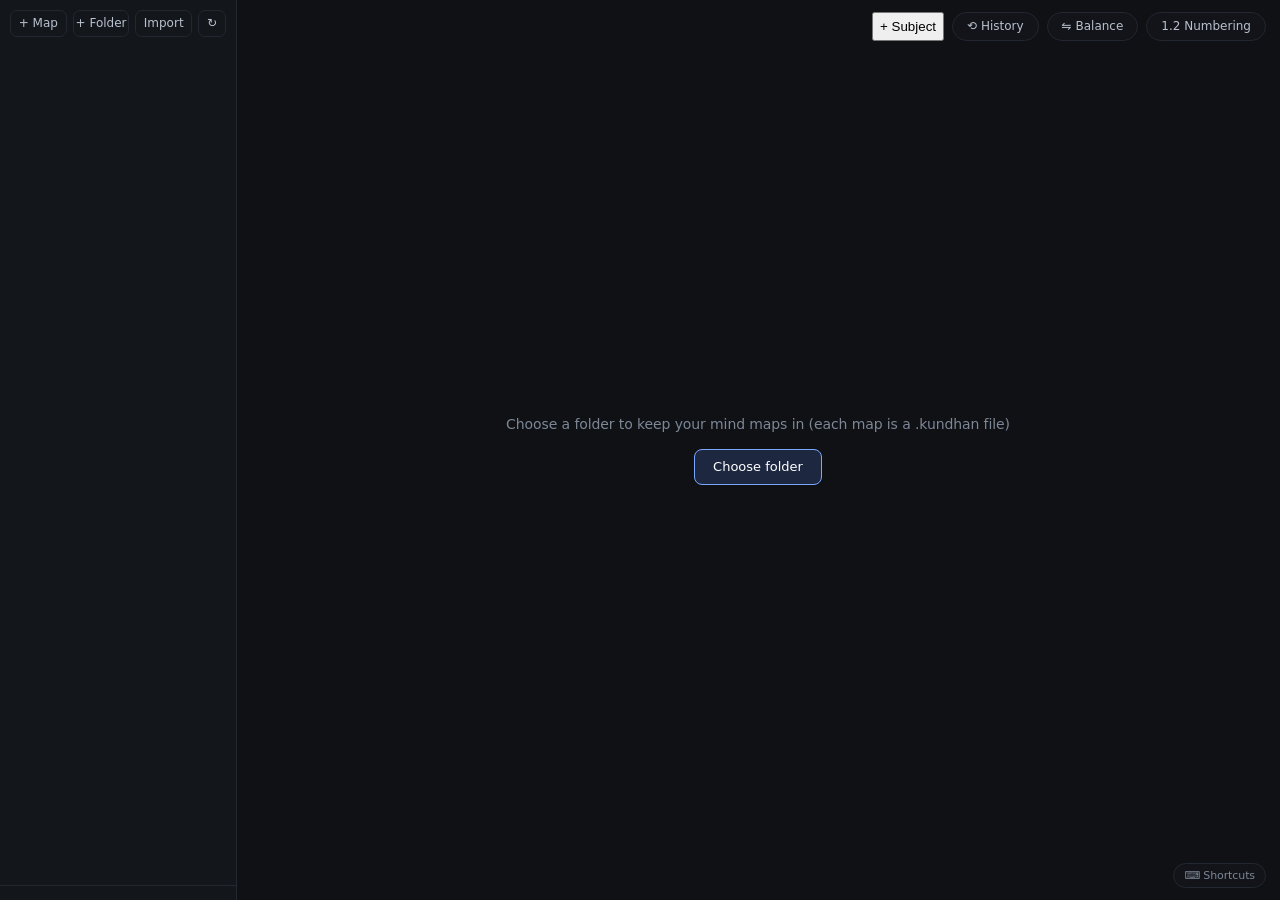
<file: index.html>
<!doctype html>
<html lang="en">
  <head>
    <meta charset="utf-8" />
    <title>Mindmap</title>
    <link rel="stylesheet" href="css/base.css" />
    <link rel="stylesheet" href="css/nodes.css" />
    <link rel="stylesheet" href="css/panels.css" />
  </head>
  <body>
    <div id="sb">
      <div id="bar">
        <button id="bm">+ Map</button><button id="bf">+ Folder</button><button id="bi">Import</button
        ><button id="br" class="sm" title="Rescan folder">↻</button>
      </div>
      <div id="tree"></div>
      <div id="status"></div>
    </div>
    <div id="stage">
      <div id="world">
        <svg id="lines"></svg>
        <div id="dots"></div>
      </div>
      <div id="tools">
        <button id="bs" title="New separate subject (⌘/Ctrl+Enter); move it with ⌘/Ctrl+drag">+ Subject</button
        ><button id="bh" title="Version history">⟲ History</button
        ><button id="bb" title="Spread top-level branches evenly over both sides">⇋ Balance</button
        ><button id="bn" title="Toggle auto numbering (1, 1.1, 1.2 …)">1.2 Numbering</button>
      </div>
      <div id="lock"><span id="lockmsg"></span><button id="lockbtn" style="display: none"></button></div>
    </div>
    <div id="hist" style="display: none">
      <div id="hbox">
        <div id="hh"><b>Version history</b><span id="hx">×</span></div>
        <div id="hl"></div>
      </div>
    </div>
    <div id="help">
      <span>⌨ Shortcuts</span>
      <div id="hp">
        <div><b>Tab</b><i>child</i></div>
        <div><b>Shift+Tab</b><i>go to parent</i></div>
        <div><b>Enter</b><i>edit · Enter again = sibling</i></div>
        <div><b>Shift+Enter</b><i>new line inside a node</i></div>
        <div><b>⌘/Ctrl+Enter</b><i>new subject (separate root)</i></div>
        <div><b>⌘/Ctrl+drag</b><i>move a whole subject</i></div>
        <div><b>⌘/Ctrl+Z</b><i>undo (⇧ to redo), also brings back deleted nodes</i></div>
        <div><b>Backspace (empty)</b><i>delete + step back</i></div>
        <div><b>Type</b><i>replace text</i></div>
        <div><b>Arrows</b><i>move around</i></div>
        <div><b>Alt+↑ / Alt+↓</b><i>move up / down among siblings</i></div>
        <div><b>Alt+← / Alt+→</b><i>send top branch to left / right</i></div>
        <div><b>Space</b><i>fold / unfold</i></div>
        <div><b>Del</b><i>delete branch</i></div>
        <div><b>Drag</b><i>move branch (middle = child, edge = sibling)</i></div>
        <div><b>⌘C / ⌘V</b><i>copy / paste branch</i></div>
        <div><b>⌘D or ⌘⇧C</b><i>duplicate</i></div>
        <div><b>Alt+1…8 / Alt+0</b><i>colour / reset</i></div>
        <div><b>0</b><i>fit to screen</i></div>
        <div><b>⌘B</b><i>toggle sidebar</i></div>
      </div>
    </div>
    <script src="js/core/nativefs.js"></script>
    <script src="js/core/session.js"></script>
    <script src="js/core/persistence.js"></script>
    <script src="js/core/history.js"></script>
    <script src="js/core/undo.js"></script>
    <script src="js/map/layout.js"></script>
    <script src="js/map/subjects.js"></script>
    <script src="js/map/view.js"></script>
    <script src="js/map/edit.js"></script>
    <script src="js/map/shortcuts.js"></script>
    <script src="js/map/dots.js"></script>
    <script src="js/map/drag.js"></script>
    <script src="js/ui/sidebar.js"></script>
    <script src="js/ui/state.js"></script>
  </body>
</html>
</file>
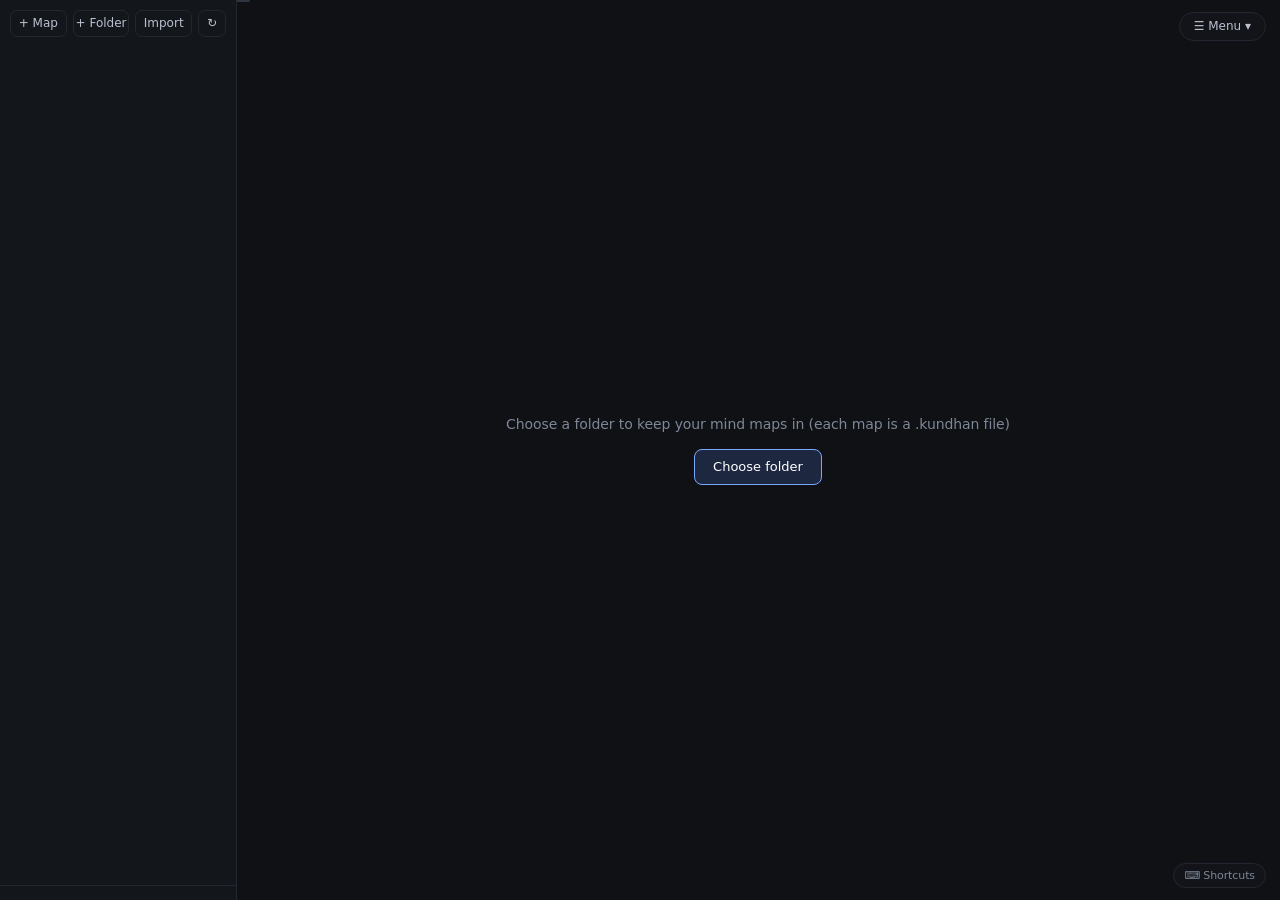
<file: web/index.html>
<!doctype html>
<html lang="en">
  <head>
    <meta charset="utf-8" />
    <title>Mindmap</title>
    <link rel="stylesheet" href="css/base.css" />
    <link rel="stylesheet" href="css/nodes.css" />
    <link rel="stylesheet" href="css/panels.css" />
  </head>
  <body>
    <div id="sb">
      <div id="bar">
        <button id="bm">+ Map</button><button id="bf">+ Folder</button><button id="bi">Import</button
        ><button id="br" class="sm" title="Rescan folder">↻</button>
      </div>
      <div id="tree"></div>
      <div id="status"></div>
    </div>
    <div id="stage">
      <div id="world">
        <svg id="lines"></svg>
        <div id="dots"></div>
      </div>
      <div id="tools">
        <button id="bmenu" title="Subject, history, balance, numbering">☰ Menu ▾</button>
        <div id="tmenu">
          <button id="bs" title="New separate subject (⌘/Ctrl+Enter); move it with ⌘/Ctrl+drag">+ Subject</button>
          <button id="bh" title="Version history">⟲ History</button>
          <button id="bb" title="Spread top-level branches evenly over both sides">⇋ Balance</button>
          <button id="bn" title="Toggle auto numbering (1, 1.1, 1.2 …)">1.2 Numbering</button>
          <button id="bk" title="Letter commands on the selected node">⌨ Commands</button>
        </div>
        <div id="cheat">
          <div><b>⇧Enter</b><i>edit text (or double-click)</i></div>
          <div><b>Enter</b><i>new sibling</i></div>
          <div><b>-</b><i>fold / unfold</i></div>
          <div><b>f</b><i>flash on / off</i></div>
          <div><b>t5t</b><i>5 min silent timer</i></div>
        </div>
      </div>
      <div id="lock"><span id="lockmsg"></span><button id="lockbtn" style="display: none"></button></div>
    </div>
    <div id="hist" style="display: none">
      <div id="hbox">
        <div id="hh"><b>Version history</b><span id="hx">×</span></div>
        <div id="hl"></div>
      </div>
    </div>
    <div id="help">
      <span>⌨ Shortcuts</span>
      <div id="hp">
        <div><b>Tab</b><i>child</i></div>
        <div><b>Shift+Tab</b><i>go to parent</i></div>
        <div><b>Shift+Enter</b><i>edit the selected node (or double-click) · while typing: new line</i></div>
        <div><b>Enter</b><i>typing: leave node · selected node: new sibling</i></div>
        <div><b>⌘/Ctrl+Enter</b><i>new subject (separate root)</i></div>
        <div><b>⌘/Ctrl+drag</b><i>move a whole subject</i></div>
        <div><b>⌘/Ctrl+Z</b><i>undo (⇧ to redo), also brings back deleted nodes</i></div>
        <div><b>Backspace (empty)</b><i>delete + step back</i></div>
        <div><b>Arrows</b><i>move around</i></div>
        <div><b>Alt+↑ / Alt+↓</b><i>move up / down among siblings</i></div>
        <div><b>Alt+← / Alt+→</b><i>send top branch to left / right</i></div>
        <div><b>- / Space / ⌘M</b><i>fold / unfold</i></div>
        <div><b>f</b><i>flash node on / off</i></div>
        <div><b>t5t</b><i>silent 5 min timer under the node</i></div>
        <div><b>Del</b><i>delete branch</i></div>
        <div><b>Drag</b><i>move branch (middle = child, edge = sibling)</i></div>
        <div><b>⌘C / ⌘V</b><i>copy / paste branch</i></div>
        <div><b>⌘D or ⌘⇧C</b><i>duplicate</i></div>
        <div><b>Alt+1…8 / Alt+0</b><i>colour / reset</i></div>
        <div><b>0</b><i>fit to screen</i></div>
        <div><b>⌘B</b><i>toggle sidebar</i></div>
      </div>
    </div>
    <script src="js/core/nativefs.js"></script>
    <script src="js/core/session.js"></script>
    <script src="js/core/persistence.js"></script>
    <script src="js/core/history.js"></script>
    <script src="js/core/undo.js"></script>
    <script src="js/map/layout.js"></script>
    <script src="js/map/subjects.js"></script>
    <script src="js/map/view.js"></script>
    <script src="js/map/edit.js"></script>
    <script src="js/map/timer.js"></script>
    <script src="js/map/shortcuts.js"></script>
    <script src="js/map/dots.js"></script>
    <script src="js/map/drag.js"></script>
    <script src="js/ui/dialog.js"></script>
    <script src="js/ui/sidebar.js"></script>
    <script src="js/ui/state.js"></script>
  </body>
</html>
</file>
<file: css/base.css>
:root {
  --sb: 236px;
  --bg: #0f1115;
  --panel: #13161b;
  --line: #222731;
  --txt: #e7eaf0;
  --mut: #7d8796;
  --acc: #7aa8ff;
}
html,
body {
  margin: 0;
  height: 100%;
  overflow: hidden;
  background: var(--bg);
  color: var(--txt);
  font:
    13px/1.4 Inter,
    -apple-system,
    'SF Pro Text',
    system-ui,
    sans-serif;
  letter-spacing: -0.1px;
  -webkit-font-smoothing: antialiased;
}
body.nosb {
  --sb: 0px;
}
body.nosb #sb {
  display: none;
}
#stage {
  position: fixed;
  left: var(--sb);
  right: 0;
  top: 0;
  bottom: 0;
  cursor: grab;
  overflow: hidden;
  background-image: radial-gradient(#1c212a 1.2px, transparent 1.2px);
  background-size: 24px 24px;
}
#world {
  position: absolute;
  left: 0;
  top: 0;
  transform-origin: 0 0;
}
svg {
  position: absolute;
  left: 0;
  top: 0;
  overflow: visible;
  pointer-events: none;
}
#sb {
  position: fixed;
  left: 0;
  top: 0;
  bottom: 0;
  width: var(--sb);
  background: var(--panel);
  border-right: 1px solid var(--line);
  display: flex;
  flex-direction: column;
  z-index: 2;
}
#bar {
  display: flex;
  gap: 6px;
  padding: 10px 10px 8px;
}
#bar button {
  flex: 1;
  background: transparent;
  color: #b9c1cf;
  border: 1px solid var(--line);
  border-radius: 7px;
  padding: 4px 0;
  cursor: pointer;
  font: inherit;
  font-size: 12px;
  transition:
    background 0.15s,
    border-color 0.15s,
    color 0.15s;
}
#bar button:hover {
  background: #1a1e26;
  border-color: #2e3542;
  color: #fff;
}
#bar button.sm {
  flex: 0 0 28px;
}
#tree {
  flex: 1;
  overflow: auto;
  padding: 4px 6px;
}
.it {
  display: flex;
  align-items: center;
  height: 26px;
  padding-right: 6px;
  cursor: pointer;
  white-space: nowrap;
  color: #aab3c2;
  border-radius: 6px;
  transition: background 0.12s;
}
.it:hover {
  background: #191d25;
}
.it.cur {
  background: #1d2740;
  color: #fff;
  box-shadow: inset 2px 0 0 var(--acc);
}
.it.drop {
  outline: 1px solid var(--acc);
}
.it .ic {
  width: 16px;
  text-align: center;
  color: #5d6676;
  flex: none;
  font-size: 11px;
}
.it .nm {
  flex: 1;
  overflow: hidden;
  text-overflow: ellipsis;
}
.it .x {
  visibility: hidden;
  color: #6b7686;
  padding: 0 4px;
  border-radius: 4px;
}
.it:hover .x {
  visibility: visible;
}
.it .x:hover {
  color: #ff8b8b;
  background: #2a1f24;
}
#status {
  padding: 7px 12px;
  font-size: 11px;
  color: var(--mut);
  border-top: 1px solid var(--line);
  white-space: nowrap;
  overflow: hidden;
  text-overflow: ellipsis;
}
</file>
<file: css/nodes.css>
.n {
  position: absolute;
  min-height: 22px;
  line-height: 20px;
  padding: 0 10px;
  border-radius: 8px;
  white-space: pre;
  background: #1b1f27;
  border: 1px solid #2e3541;
  box-sizing: border-box;
  cursor: pointer;
  outline: none;
  min-width: 26px;
  box-shadow: 0 1px 3px rgba(0, 0, 0, 0.35);
  transition:
    background 0.15s,
    box-shadow 0.15s;
}
.n.sel {
  box-shadow:
    0 0 0 2px var(--bg),
    0 0 0 4px rgba(255, 255, 255, 0.75),
    0 4px 14px rgba(0, 0, 0, 0.45);
}
.n.root {
  font-weight: 600;
  font-size: 14px;
  line-height: 20px;
  background: linear-gradient(135deg, #34456b, #27324d);
  border-color: #7aa8ff;
  border-radius: 12px;
  padding: 0 14px;
  box-shadow: 0 2px 12px rgba(122, 168, 255, 0.22);
}
.n.root.sel {
  box-shadow:
    0 0 0 2px var(--bg),
    0 0 0 4px rgba(255, 255, 255, 0.75),
    0 2px 12px rgba(122, 168, 255, 0.3);
}
.n.dt-child {
  outline: 2px dashed #fff;
  outline-offset: 3px;
}
.n.dt-sl {
  box-shadow: -5px 0 0 #fff;
}
.n.dt-sr {
  box-shadow: 5px 0 0 #fff;
}
.n.dt-before {
  box-shadow: 0 -4px 0 #fff;
}
.n.dt-after {
  box-shadow: 0 4px 0 #fff;
}
.n {
  user-select: none;
  -webkit-user-select: none;
}
.n[contenteditable='plaintext-only'] {
  user-select: text;
  -webkit-user-select: text;
}
body.dragging,
body.dragging * {
  cursor: grabbing !important;
}
.n.ghost {
  position: fixed !important;
  pointer-events: none;
  opacity: 0.9;
  z-index: 50;
  transition: none;
  will-change: transform;
  box-shadow: 0 8px 22px rgba(0, 0, 0, 0.5);
}
.n.col::after {
  content: '+';
  color: var(--acc);
  margin-left: 6px;
  font-weight: 600;
}
.n[contenteditable='plaintext-only']::after {
  content: '\200b';
  margin: 0;
}
.n[data-num] {
  display: flex;
  align-items: baseline;
}
.n[data-num]::before {
  flex: none;
  content: attr(data-num);
  color: #8d97a8;
  font-size: 10.5px;
  margin-right: 4px;
  font-weight: 500;
  font-variant-numeric: tabular-nums;
}
#dots {
  position: absolute;
  left: 0;
  top: 0;
  pointer-events: none;
}
.dot {
  position: absolute;
  width: 11px;
  height: 11px;
  margin: -5.5px 0 0 -5.5px;
  border-radius: 50%;
  box-sizing: border-box;
  border: 2px solid var(--c, #9aa7bd);
  background: var(--bg);
  pointer-events: auto;
  cursor: pointer;
  transition:
    transform 0.12s,
    background 0.12s,
    box-shadow 0.12s;
  z-index: 4;
}
.dot:hover {
  transform: scale(1.55);
  background: var(--c, #9aa7bd);
  box-shadow: 0 0 0 4px rgba(255, 255, 255, 0.08);
}
.dot.con {
  background: var(--c, #9aa7bd);
}
.dot.link {
  background: var(--c, #9aa7bd);
  pointer-events: none;
  cursor: default;
  opacity: 0.9;
}
#dots.dd .dot {
  pointer-events: none;
}
</file>
<file: css/panels.css>
#tools {
  position: absolute;
  top: 12px;
  right: 14px;
  z-index: 3;
  display: flex;
  gap: 8px;
}
#bn,
#bb,
#bh {
  background: rgba(19, 22, 27, 0.85);
  backdrop-filter: blur(6px);
  color: #b9c1cf;
  border: 1px solid var(--line);
  border-radius: 999px;
  padding: 5px 14px;
  cursor: pointer;
  font: inherit;
  font-size: 12px;
  transition: all 0.15s;
}
#bn:hover,
#bb:hover,
#bh:hover {
  border-color: #2e3542;
  color: #fff;
}
#bn.on {
  background: #1d2740;
  border-color: var(--acc);
  color: #fff;
}
#lock {
  position: absolute;
  inset: 0;
  display: flex;
  flex-direction: column;
  gap: 14px;
  align-items: center;
  justify-content: center;
  color: var(--mut);
  font-size: 14px;
  background: var(--bg);
  z-index: 1;
}
#lock button {
  background: #1d2740;
  color: #fff;
  border: 1px solid var(--acc);
  border-radius: 8px;
  padding: 8px 18px;
  cursor: pointer;
  font: inherit;
  font-size: 13px;
}
#lock button:hover {
  background: #243256;
}
#hist {
  position: fixed;
  inset: 0;
  background: rgba(5, 6, 8, 0.6);
  z-index: 20;
  align-items: center;
  justify-content: center;
}
#hbox {
  width: 560px;
  max-width: 92vw;
  max-height: 78vh;
  display: flex;
  flex-direction: column;
  background: #13161b;
  border: 1px solid var(--line);
  border-radius: 12px;
  box-shadow: 0 20px 60px rgba(0, 0, 0, 0.6);
}
#hh {
  display: flex;
  justify-content: space-between;
  padding: 12px 16px;
  border-bottom: 1px solid var(--line);
}
#hx {
  cursor: pointer;
  color: var(--mut);
  padding: 0 4px;
}
#hx:hover {
  color: #fff;
}
#hl {
  overflow: auto;
  padding: 6px;
}
.hr {
  display: flex;
  align-items: center;
  gap: 10px;
  padding: 8px 10px;
  border-radius: 8px;
}
.hr:hover {
  background: #191d25;
}
.hr .tm {
  width: 150px;
  flex: none;
  color: #d6dbe5;
}
.hr .tg {
  font-size: 10.5px;
  color: #8d97a8;
  border: 1px solid var(--line);
  border-radius: 999px;
  padding: 0 7px;
  margin-left: 6px;
}
.hr .df {
  flex: 1;
  color: var(--mut);
  font-size: 12px;
  overflow: hidden;
  text-overflow: ellipsis;
  white-space: nowrap;
}
.hr button {
  background: transparent;
  color: #b9c1cf;
  border: 1px solid var(--line);
  border-radius: 6px;
  padding: 2px 10px;
  cursor: pointer;
  font: inherit;
  font-size: 12px;
}
.hr button:hover {
  background: #1d2740;
  border-color: var(--acc);
  color: #fff;
}
#help {
  position: fixed;
  right: 14px;
  bottom: 12px;
  z-index: 5;
}
#help > span {
  display: inline-block;
  color: var(--mut);
  font-size: 11px;
  padding: 4px 10px;
  border: 1px solid var(--line);
  border-radius: 999px;
  background: rgba(19, 22, 27, 0.85);
  cursor: default;
}
#hp {
  display: none;
  position: absolute;
  right: 0;
  bottom: 30px;
  width: 330px;
  background: #13161b;
  border: 1px solid var(--line);
  border-radius: 10px;
  padding: 10px 12px;
  box-shadow: 0 10px 30px rgba(0, 0, 0, 0.5);
  font-size: 12px;
  color: #b9c1cf;
}
#help:hover #hp {
  display: block;
}
#hp div {
  display: flex;
  justify-content: space-between;
  gap: 12px;
  padding: 2px 0;
}
#hp b {
  font-weight: 500;
  color: #fff;
  white-space: nowrap;
}
#hp i {
  font-style: normal;
  color: var(--mut);
  text-align: right;
}
#dlg {
  position: fixed;
  inset: 0;
  background: rgba(5, 6, 8, 0.6);
  z-index: 40;
  display: flex;
  align-items: center;
  justify-content: center;
}
#dlg > div {
  width: 340px;
  max-width: 90vw;
  padding: 16px;
  display: flex;
  flex-direction: column;
  gap: 12px;
  background: var(--panel);
  border: 1px solid var(--line);
  border-radius: 12px;
  box-shadow: 0 20px 60px rgba(0, 0, 0, 0.6);
}
#dlg p {
  margin: 0;
  font-size: 13px;
  color: var(--txt);
  white-space: pre-wrap;
}
#dlg input {
  background: var(--bg);
  color: var(--txt);
  border: 1px solid var(--line);
  border-radius: 8px;
  padding: 7px 10px;
  font: inherit;
  font-size: 13px;
  outline: none;
}
#dlg input:focus {
  border-color: var(--acc);
}
#dlg span {
  display: flex;
  justify-content: flex-end;
  gap: 8px;
}
#dlg button {
  background: #1d2740;
  color: #fff;
  border: 1px solid var(--line);
  border-radius: 8px;
  padding: 6px 14px;
  font: inherit;
  font-size: 12px;
  cursor: pointer;
}
#dlg button:last-child {
  border-color: var(--acc);
}
</file>
<file: web/css/base.css>
:root {
  --sb: 236px;
  --bg: #0f1115;
  --panel: #13161b;
  --line: #222731;
  --txt: #e7eaf0;
  --mut: #7d8796;
  --acc: #7aa8ff;
}
html,
body {
  margin: 0;
  height: 100%;
  overflow: hidden;
  background: var(--bg);
  color: var(--txt);
  font:
    13px/1.4 Inter,
    -apple-system,
    'SF Pro Text',
    system-ui,
    sans-serif;
  letter-spacing: -0.1px;
  -webkit-font-smoothing: antialiased;
}
body.nosb {
  --sb: 0px;
}
body.nosb #sb {
  display: none;
}
#stage {
  position: fixed;
  left: var(--sb);
  right: 0;
  top: 0;
  bottom: 0;
  cursor: grab;
  overflow: hidden;
  background-image: radial-gradient(#1c212a 1.2px, transparent 1.2px);
  background-size: 24px 24px;
}
#world {
  position: absolute;
  left: 0;
  top: 0;
  transform-origin: 0 0;
}
svg {
  position: absolute;
  left: 0;
  top: 0;
  overflow: visible;
  pointer-events: none;
}
#sb {
  position: fixed;
  left: 0;
  top: 0;
  bottom: 0;
  width: var(--sb);
  background: var(--panel);
  border-right: 1px solid var(--line);
  display: flex;
  flex-direction: column;
  z-index: 2;
}
#bar {
  display: flex;
  gap: 6px;
  padding: 10px 10px 8px;
}
#bar button {
  flex: 1;
  background: transparent;
  color: #b9c1cf;
  border: 1px solid var(--line);
  border-radius: 7px;
  padding: 4px 0;
  cursor: pointer;
  font: inherit;
  font-size: 12px;
  transition:
    background 0.15s,
    border-color 0.15s,
    color 0.15s;
}
#bar button:hover {
  background: #1a1e26;
  border-color: #2e3542;
  color: #fff;
}
#bar button.sm {
  flex: 0 0 28px;
}
#tree {
  flex: 1;
  overflow: auto;
  padding: 4px 6px;
}
.it {
  display: flex;
  align-items: center;
  height: 26px;
  padding-right: 6px;
  cursor: pointer;
  white-space: nowrap;
  color: #aab3c2;
  border-radius: 6px;
  transition: background 0.12s;
}
.it:hover {
  background: #191d25;
}
.it.cur {
  background: #1d2740;
  color: #fff;
  box-shadow: inset 2px 0 0 var(--acc);
}
.it.drop {
  outline: 1px solid var(--acc);
}
.it .ic {
  width: 16px;
  text-align: center;
  color: #5d6676;
  flex: none;
  font-size: 11px;
}
.it .nm {
  flex: 1;
  overflow: hidden;
  text-overflow: ellipsis;
}
.it .x {
  visibility: hidden;
  color: #6b7686;
  padding: 0 4px;
  border-radius: 4px;
}
.it:hover .x {
  visibility: visible;
}
.it .x:hover {
  color: #ff8b8b;
  background: #2a1f24;
}
#status {
  padding: 7px 12px;
  font-size: 11px;
  color: var(--mut);
  border-top: 1px solid var(--line);
  white-space: nowrap;
  overflow: hidden;
  text-overflow: ellipsis;
}
</file>
<file: web/css/nodes.css>
.n {
  position: absolute;
  min-height: 22px;
  line-height: 20px;
  padding: 0 10px;
  border-radius: 8px;
  white-space: pre;
  background: #1b1f27;
  border: 1px solid #2e3541;
  box-sizing: border-box;
  cursor: pointer;
  outline: none;
  min-width: 26px;
  box-shadow: 0 1px 3px rgba(0, 0, 0, 0.35);
  transition:
    background 0.15s,
    box-shadow 0.15s;
}
.n.sel {
  box-shadow:
    0 0 0 2px var(--bg),
    0 0 0 4px rgba(255, 255, 255, 0.75),
    0 4px 14px rgba(0, 0, 0, 0.45);
}
.n.root {
  font-weight: 600;
  font-size: 14px;
  line-height: 20px;
  background: linear-gradient(135deg, #34456b, #27324d);
  border-color: #7aa8ff;
  border-radius: 12px;
  padding: 0 14px;
  box-shadow: 0 2px 12px rgba(122, 168, 255, 0.22);
}
.n.root.sel {
  box-shadow:
    0 0 0 2px var(--bg),
    0 0 0 4px rgba(255, 255, 255, 0.75),
    0 2px 12px rgba(122, 168, 255, 0.3);
}
.n.dt-child {
  outline: 2px dashed #fff;
  outline-offset: 3px;
}
.n.dt-sl {
  box-shadow: -5px 0 0 #fff;
}
.n.dt-sr {
  box-shadow: 5px 0 0 #fff;
}
.n.dt-before {
  box-shadow: 0 -4px 0 #fff;
}
.n.dt-after {
  box-shadow: 0 4px 0 #fff;
}
.n {
  user-select: none;
  -webkit-user-select: none;
}
.n[contenteditable='plaintext-only'] {
  user-select: text;
  -webkit-user-select: text;
}
body.dragging,
body.dragging * {
  cursor: grabbing !important;
}
.n.ghost {
  position: fixed !important;
  pointer-events: none;
  opacity: 0.9;
  z-index: 50;
  transition: none;
  will-change: transform;
  box-shadow: 0 8px 22px rgba(0, 0, 0, 0.5);
}
.n.col::after {
  content: '+';
  color: var(--acc);
  margin-left: 6px;
  font-weight: 600;
}
.n[contenteditable='plaintext-only']::after {
  content: '\200b';
  margin: 0;
}
.n[data-num] {
  display: flex;
  align-items: baseline;
}
.n[data-num]::before {
  flex: none;
  content: attr(data-num);
  color: #8d97a8;
  font-size: 10.5px;
  margin-right: 4px;
  font-weight: 500;
  font-variant-numeric: tabular-nums;
}
#path {
  position: absolute;
  z-index: 5;
  pointer-events: none;
  white-space: nowrap;
  font-size: 10.5px;
  line-height: 16px;
  padding: 0 6px;
  color: #cfd6e4;
  background: #1b1f27;
  border: 1px solid #2e3541;
  border-radius: 6px;
  font-variant-numeric: tabular-nums;
}
#tmin {
  display: none;
  position: absolute;
  z-index: 5;
  pointer-events: none;
  white-space: pre;
  font-size: 11px;
  line-height: 18px;
  padding: 0 7px;
  color: #cfd6e4;
  background: #1b1f27;
  border: 1px solid var(--acc);
  border-radius: 6px;
}
.n.tmr {
  animation: tmr-breathe 6s ease-in-out infinite;
}
.n.flash {
  animation: flash-calm 3.2s ease-in-out infinite;
}
.n.tdone {
  animation: tmr-blink 1.6s ease-in-out infinite;
}
@keyframes tmr-breathe {
  50% {
    opacity: 0.45;
  }
}
@keyframes flash-calm {
  50% {
    opacity: 0.6;
    box-shadow: 0 0 10px 1px color-mix(in srgb, var(--acc) 55%, transparent);
  }
}
@keyframes tmr-blink {
  50% {
    opacity: 0.25;
    box-shadow: 0 0 14px 3px var(--acc);
  }
}
#dots {
  position: absolute;
  left: 0;
  top: 0;
  pointer-events: none;
}
.dot {
  position: absolute;
  width: 11px;
  height: 11px;
  margin: -5.5px 0 0 -5.5px;
  border-radius: 50%;
  box-sizing: border-box;
  border: 2px solid var(--c, #9aa7bd);
  background: var(--bg);
  pointer-events: auto;
  cursor: pointer;
  transition:
    transform 0.12s,
    background 0.12s,
    box-shadow 0.12s;
  z-index: 4;
}
.dot:hover {
  transform: scale(1.55);
  background: var(--c, #9aa7bd);
  box-shadow: 0 0 0 4px rgba(255, 255, 255, 0.08);
}
.dot.con {
  background: var(--c, #9aa7bd);
}
.dot.link {
  background: var(--c, #9aa7bd);
  pointer-events: none;
  cursor: default;
  opacity: 0.9;
}
.dot.fold {
  width: auto;
  min-width: 16px;
  height: 16px;
  margin: -8px 0 0 -8px;
  padding: 0 4px;
  border-radius: 8px;
  font-size: 9.5px;
  line-height: 12px;
  font-weight: 600;
  text-align: center;
  font-variant-numeric: tabular-nums;
  color: var(--c, #9aa7bd);
}
.dot.fold:hover,
.dot.fold.con {
  color: var(--bg);
}
.dot.fold:hover {
  transform: scale(1.15);
}
#dots.dd .dot {
  pointer-events: none;
}
</file>
<file: web/css/panels.css>
#tools {
  position: absolute;
  top: 12px;
  right: 14px;
  z-index: 3;
  display: flex;
  gap: 8px;
}
#bmenu {
  background: rgba(19, 22, 27, 0.85);
  backdrop-filter: blur(6px);
  color: #b9c1cf;
  border: 1px solid var(--line);
  border-radius: 999px;
  padding: 5px 14px;
  cursor: pointer;
  font: inherit;
  font-size: 12px;
  transition: all 0.15s;
}
#bmenu:hover,
#tools.open #bmenu {
  border-color: #2e3542;
  color: #fff;
}
#tmenu {
  display: none;
  position: absolute;
  top: calc(100% + 6px);
  right: 0;
  min-width: 150px;
  flex-direction: column;
  padding: 4px;
  background: #13161b;
  border: 1px solid var(--line);
  border-radius: 10px;
  box-shadow: 0 10px 30px rgba(0, 0, 0, 0.5);
}
#tools.open #tmenu {
  display: flex;
}
#tmenu button {
  background: none;
  color: #b9c1cf;
  border: 0;
  border-radius: 6px;
  padding: 6px 10px;
  text-align: left;
  cursor: pointer;
  font: inherit;
  font-size: 12px;
}
#tmenu button:hover {
  background: #1d2230;
  color: #fff;
}
#cheat {
  display: none;
  position: absolute;
  top: calc(100% + 6px);
  right: 0;
  padding: 8px 12px;
  background: #13161b;
  border: 1px solid var(--line);
  border-radius: 10px;
  box-shadow: 0 10px 30px rgba(0, 0, 0, 0.5);
  font-size: 12px;
  white-space: nowrap;
}
#tools.cheat #cheat {
  display: grid;
  grid-template-columns: auto auto;
  gap: 4px 14px;
}
#cheat div {
  display: contents;
}
#cheat b {
  color: #fff;
  font-weight: 600;
}
#cheat i {
  color: #b9c1cf;
  font-style: normal;
}
#bn.on::after {
  content: ' ✓';
  color: var(--acc);
}
#lock {
  position: absolute;
  inset: 0;
  display: flex;
  flex-direction: column;
  gap: 14px;
  align-items: center;
  justify-content: center;
  color: var(--mut);
  font-size: 14px;
  background: var(--bg);
  z-index: 1;
}
#lock button {
  background: #1d2740;
  color: #fff;
  border: 1px solid var(--acc);
  border-radius: 8px;
  padding: 8px 18px;
  cursor: pointer;
  font: inherit;
  font-size: 13px;
}
#lock button:hover {
  background: #243256;
}
#hist {
  position: fixed;
  inset: 0;
  background: rgba(5, 6, 8, 0.6);
  z-index: 20;
  align-items: center;
  justify-content: center;
}
#hbox {
  width: 560px;
  max-width: 92vw;
  max-height: 78vh;
  display: flex;
  flex-direction: column;
  background: #13161b;
  border: 1px solid var(--line);
  border-radius: 12px;
  box-shadow: 0 20px 60px rgba(0, 0, 0, 0.6);
}
#hh {
  display: flex;
  justify-content: space-between;
  padding: 12px 16px;
  border-bottom: 1px solid var(--line);
}
#hx {
  cursor: pointer;
  color: var(--mut);
  padding: 0 4px;
}
#hx:hover {
  color: #fff;
}
#hl {
  overflow: auto;
  padding: 6px;
}
.hr {
  display: flex;
  align-items: center;
  gap: 10px;
  padding: 8px 10px;
  border-radius: 8px;
}
.hr:hover {
  background: #191d25;
}
.hr .tm {
  width: 150px;
  flex: none;
  color: #d6dbe5;
}
.hr .tg {
  font-size: 10.5px;
  color: #8d97a8;
  border: 1px solid var(--line);
  border-radius: 999px;
  padding: 0 7px;
  margin-left: 6px;
}
.hr .df {
  flex: 1;
  color: var(--mut);
  font-size: 12px;
  overflow: hidden;
  text-overflow: ellipsis;
  white-space: nowrap;
}
.hr button {
  background: transparent;
  color: #b9c1cf;
  border: 1px solid var(--line);
  border-radius: 6px;
  padding: 2px 10px;
  cursor: pointer;
  font: inherit;
  font-size: 12px;
}
.hr button:hover {
  background: #1d2740;
  border-color: var(--acc);
  color: #fff;
}
#help {
  position: fixed;
  right: 14px;
  bottom: 12px;
  z-index: 5;
}
#help > span {
  display: inline-block;
  color: var(--mut);
  font-size: 11px;
  padding: 4px 10px;
  border: 1px solid var(--line);
  border-radius: 999px;
  background: rgba(19, 22, 27, 0.85);
  cursor: default;
}
#hp {
  display: none;
  position: absolute;
  right: 0;
  bottom: 30px;
  width: 330px;
  background: #13161b;
  border: 1px solid var(--line);
  border-radius: 10px;
  padding: 10px 12px;
  box-shadow: 0 10px 30px rgba(0, 0, 0, 0.5);
  font-size: 12px;
  color: #b9c1cf;
}
#help:hover #hp {
  display: block;
}
#hp div {
  display: flex;
  justify-content: space-between;
  gap: 12px;
  padding: 2px 0;
}
#hp b {
  font-weight: 500;
  color: #fff;
  white-space: nowrap;
}
#hp i {
  font-style: normal;
  color: var(--mut);
  text-align: right;
}
#dlg {
  position: fixed;
  inset: 0;
  background: rgba(5, 6, 8, 0.6);
  z-index: 40;
  display: flex;
  align-items: center;
  justify-content: center;
}
#dlg > div {
  width: 340px;
  max-width: 90vw;
  padding: 16px;
  display: flex;
  flex-direction: column;
  gap: 12px;
  background: var(--panel);
  border: 1px solid var(--line);
  border-radius: 12px;
  box-shadow: 0 20px 60px rgba(0, 0, 0, 0.6);
}
#dlg p {
  margin: 0;
  font-size: 13px;
  color: var(--txt);
  white-space: pre-wrap;
}
#dlg input {
  background: var(--bg);
  color: var(--txt);
  border: 1px solid var(--line);
  border-radius: 8px;
  padding: 7px 10px;
  font: inherit;
  font-size: 13px;
  outline: none;
}
#dlg input:focus {
  border-color: var(--acc);
}
#dlg span {
  display: flex;
  justify-content: flex-end;
  gap: 8px;
}
#dlg button {
  background: #1d2740;
  color: #fff;
  border: 1px solid var(--line);
  border-radius: 8px;
  padding: 6px 14px;
  font: inherit;
  font-size: 12px;
  cursor: pointer;
}
#dlg button:last-child {
  border-color: var(--acc);
}
</file>
